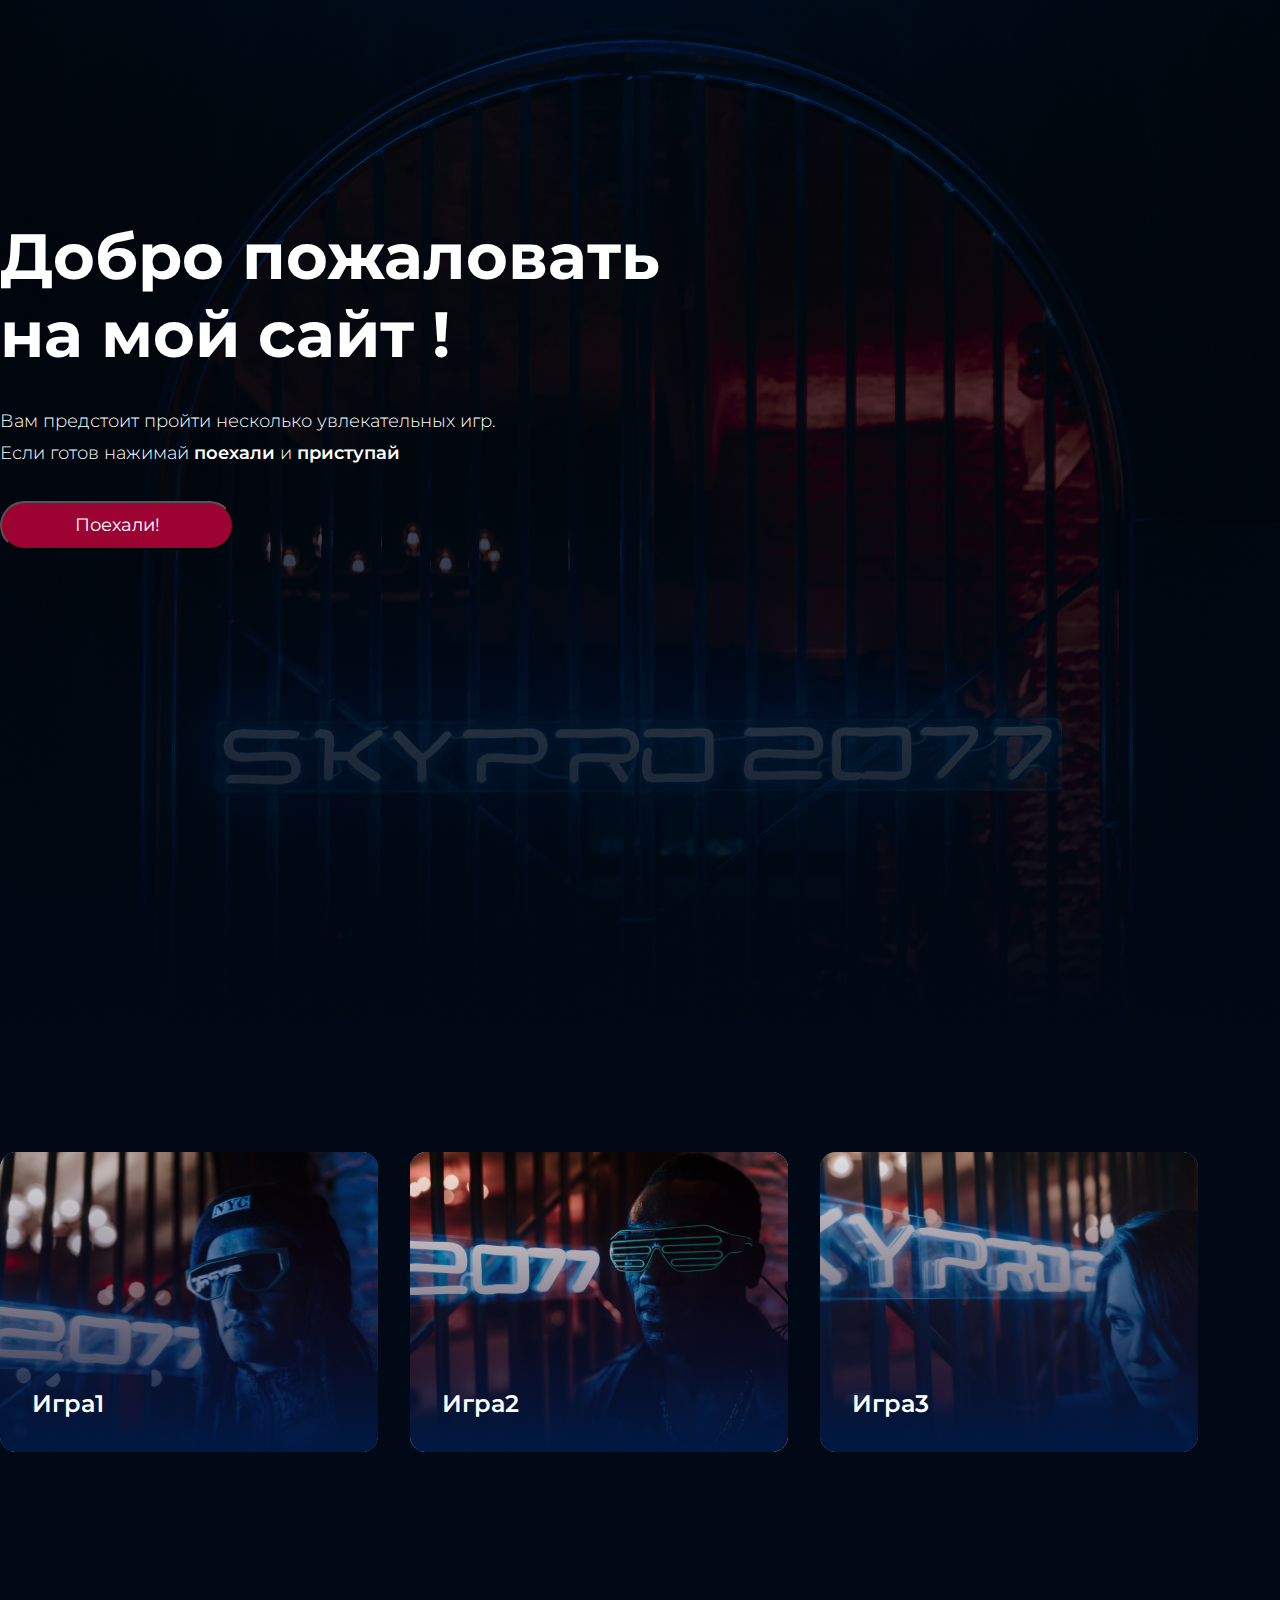
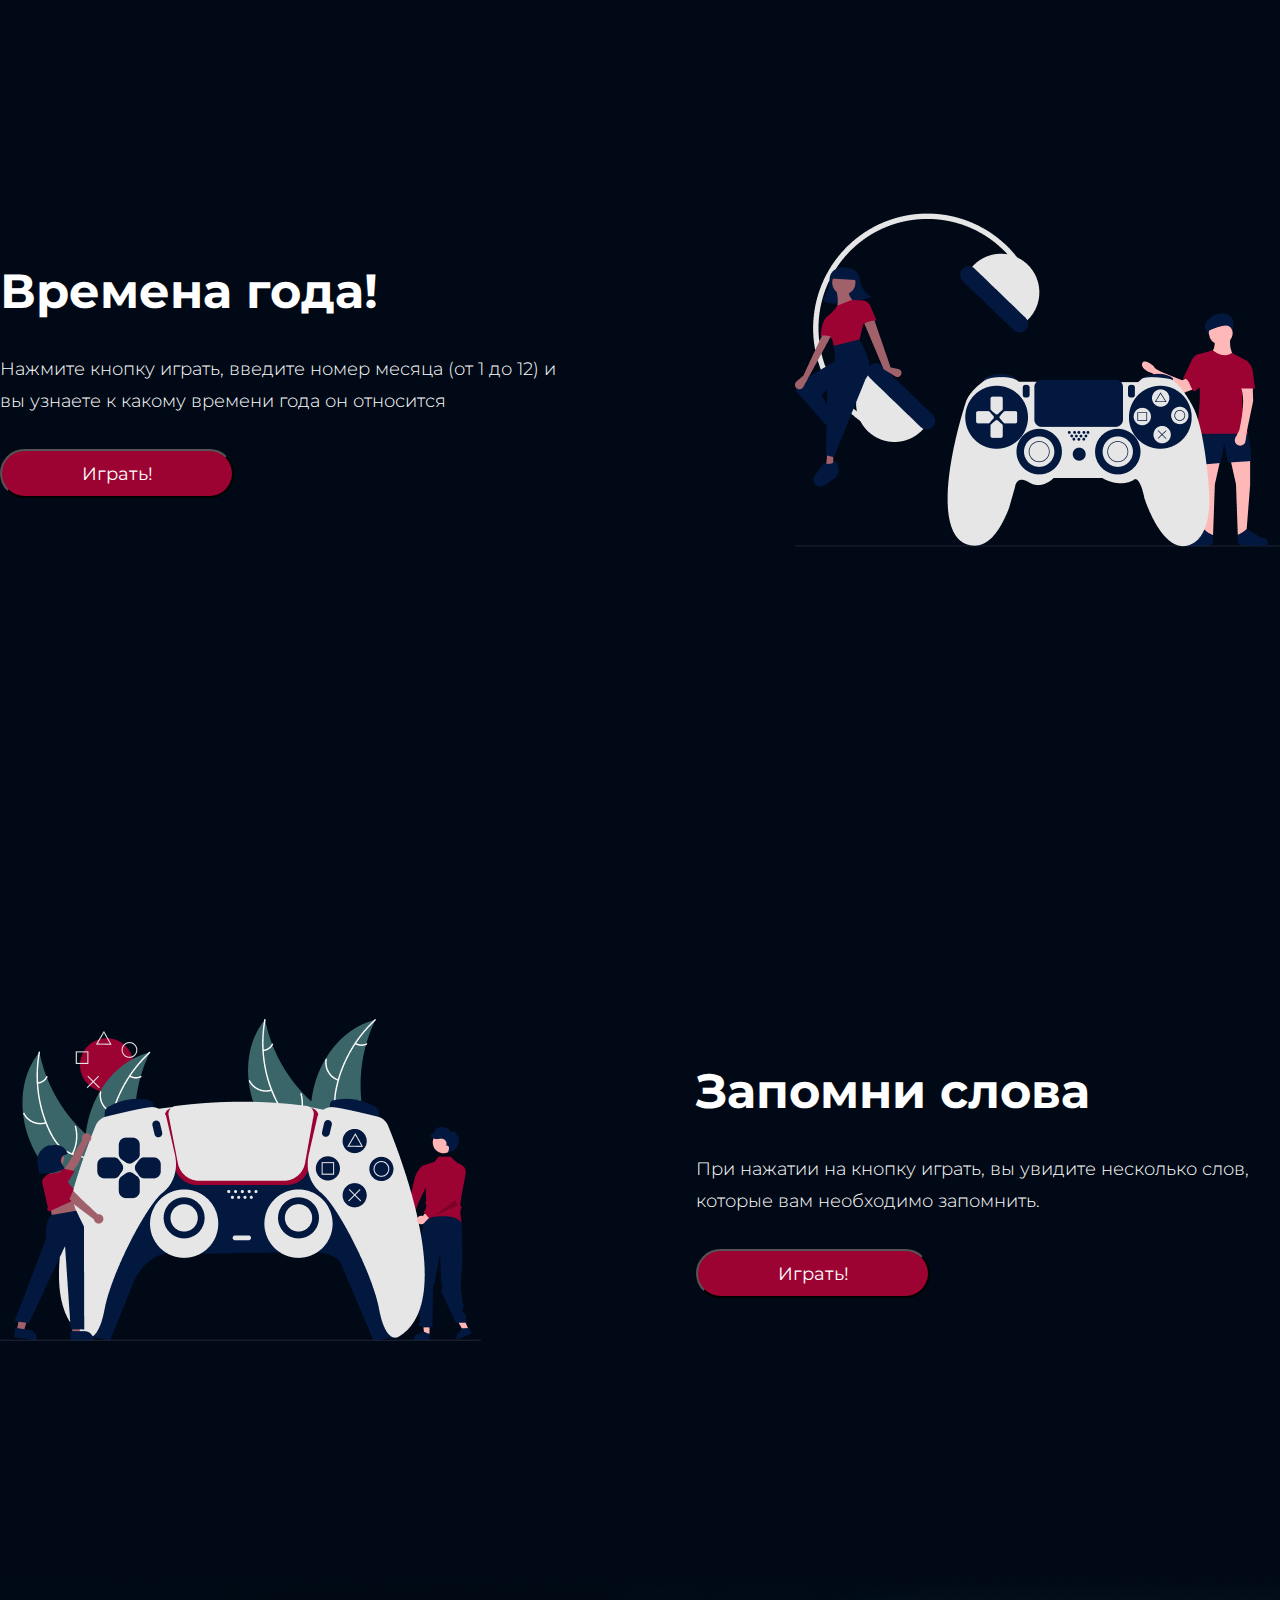
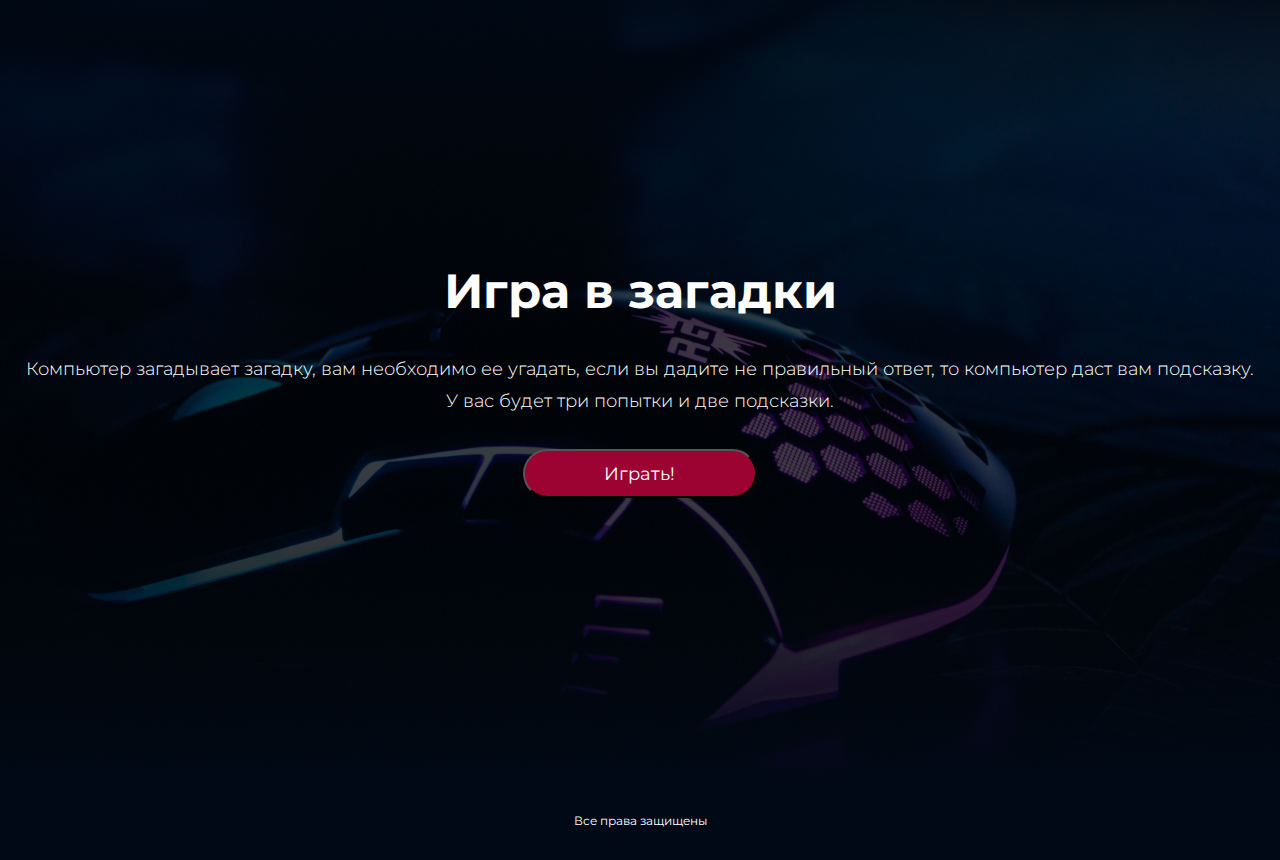
<file: gamesite/gamesite.html>
<!DOCTYPE html>
<html lang="en">
<head>
    <meta charset="UTF-8">
    <meta http-equiv="X-UA-Compatible" content="IE=edge">
    <meta name="viewport" content="width=device-width, initial-scale=1.0">
    <title>Document</title>
    <link rel="stylesheet" href="gamesite.css">
    <link rel="preconnect" href="https://fonts.googleapis.com">
    <link rel="preconnect" href="https://fonts.gstatic.com" crossorigin>
    <link href="https://fonts.googleapis.com/css2?family=Montserrat:wght@300;400;600;700&display=swap" rel="stylesheet">
</head>
<body>
    <div class="top center">
        <div class="title">
            <h1 class="title__title">Добро пожаловать <br> на мой сайт !</h1>
            <p class="title__text">Вам предстоит пройти несколько увлекательных игр. Если готов нажимай <span class="title__text_font">поехали</span>  и <span class="title__text_font">приступай</span> </p>
            <button class="title__button">Поехали!</button>
        </div>
    </div>
    <nav class="game center">
        <a class="game__item game__item1" href="#"><span class="game__text">Игра1</span></a>
        <a class="game__item game__item2" href="#"><span class="game__text">Игра2</span></a>
        <a class="game__item game__item3" href="#"><span class="game__text">Игра3</span></a>
    </nav>
    <section class="seasons center">
        <div class="play">
            <h2 class="play__title">Времена года!</h2>
            <p class="play__text">Нажмите кнопку играть, введите номер месяца (от 1 до 12) и вы узнаете к какому времени года он относится</p>
            <button onclick="showSeasons()" class="play__button" >Играть!</button>
        </div>
        <img class="gamezone" src="images/undraw_video_game_night_8h8m 1.png" alt="">
    </section>
    <section class="memory center">
        <div class="play">
            <h2 class="play__title">Запомни слова</h2>
            <p class="play__text">При нажатии на кнопку играть, вы увидите несколько слов, которые вам необходимо запомнить.</p>
            <button onclick="memorizeWord()" class="play__button" >Играть!</button>
        </div>
        <img class="gamezone" src="images/undraw_gaming_re_cma2 1.png" alt="">
    </section>
    <section class="guess center">
        <div class="play__center">
            <h2 class="play__title">Игра в загадки</h2>
            <p class="play__text play__text_center">Компьютер загадывает загадку, вам необходимо ее угадать, если вы дадите не правильный ответ, то компьютер даст вам подсказку. <br> У вас будет три попытки и две подсказки.</p>
            <button class="play__button" >Играть!</button>
        </div>
    </section>
    <footer class="footer center">
        <p class="footer__text">Все права защищены</p>
    </footer>
    <script src="gamesite.js"></script>
</body>
</html>
</file>
<file: gamesite/gamesite.css>
* {
  margin: 0;
  padding: 0;
}

a {
  text-decoration: none;
}

body {
  font-family: "Montserrat", sans-serif;
}

.center {
  padding-left: calc(50% - 640px);
  padding-right: calc(50% - 640px);
}

.top {
  background-image: url(images/Rectangle\ 1.jpg);
  height: 1024px;
  background-repeat: no-repeat;
  background-position: center;
  background-size: cover;
  display: flex;
  justify-content: flex-start;
}

.title {
  display: flex;
  flex-direction: column;
  padding-top: 217px;
  gap: 32px;
}
.title__title {
  font-weight: 700;
  font-size: 64px;
  line-height: 78px;
  color: #FFFFFF;
}
.title__text {
  font-weight: 300;
  font-size: 18px;
  line-height: 32px;
  color: #FFFFFF;
  max-width: 498px;
}
.title__text_font {
  font-weight: 600;
}
.title__button {
  background: #9C0332;
  border-radius: 30px;
  box-sizing: border-box;
  font-weight: 400;
  font-size: 18px;
  line-height: 22px;
  color: #FFFFFF;
  width: 234.06px;
  height: 48.6px;
  transition: 1s;
  font-family: "Montserrat";
}
.title__button:hover {
  background: aqua;
  text-decoration: underline;
  color: black;
}

.game {
  background-image: url(images/Rectangle\ 5.jpg);
  height: 556px;
  display: flex;
  gap: 32px;
  align-items: center;
}
.game__item {
  font-weight: 600;
  font-size: 24px;
  line-height: 32px;
  color: #FFFFFF;
  display: flex;
  align-items: flex-end;
  border-radius: 16px;
  width: 378px;
  height: 300px;
  box-sizing: border-box;
  transition: 0.5s;
}
.game__item:hover {
  transform: scale(1.05);
  box-shadow: 0 0 6px #ccc;
}
.game__item1 {
  background-image: url(images/Rectangle\ 6.jpg);
  background-repeat: no-repeat;
  background-position: center;
  background-size: cover;
}
.game__item2 {
  background-image: url(images/Rectangle\ 7.jpg);
  background-repeat: no-repeat;
  background-position: center;
  background-size: cover;
}
.game__item3 {
  background-image: url(images/Rectangle\ 8.jpg);
  background-repeat: no-repeat;
  background-position: center;
  background-size: cover;
}
.game__text {
  padding: 32px;
}

.seasons {
  background-image: url(images/play.jpg);
  background-position: center;
  height: 800px;
  background-size: cover;
  display: flex;
  align-items: center;
  justify-content: space-between;
  flex-wrap: wrap;
}

.play {
  display: flex;
  flex-direction: column;
  gap: 32px;
}
.play__title {
  font-weight: 700;
  font-size: 48px;
  line-height: 59px;
  display: flex;
  align-items: center;
  color: #FFFFFF;
}
.play__center {
  align-items: center;
  display: flex;
  gap: 32px;
  flex-direction: column;
}
.play__text {
  font-weight: 300;
  font-size: 18px;
  line-height: 32px;
  color: #FFFFFF;
  max-width: 584px;
}
.play__text_center {
  text-align: center;
  max-width: -moz-max-content;
  max-width: max-content;
}
.play__button {
  height: 48.6px;
  width: 234.06px;
  top: 187px;
  left: 0px;
  border-radius: 30px;
  background: #9C0332;
  font-weight: 400;
  line-height: 22px;
  font-size: 18px;
  color: #FFFFFF;
  transition: 1s;
  font-family: "Montserrat";
}
.play__button:hover {
  background: rgb(73, 181, 181);
  text-decoration: underline;
  color: black;
  font-size: 24px;
}

.memory {
  display: flex;
  flex-direction: row-reverse;
  background-image: url(images/Rectangle\ 7\ \(1\).jpg);
  height: 800px;
  justify-content: space-between;
  align-items: center;
}

.guess {
  background-image: url(images/unsplash_iO0I6-mhDEY.jpg);
  background-repeat: no-repeat;
  background-position: center;
  background-size: cover;
  height: 800px;
  display: flex;
  align-items: center;
  justify-content: center;
}

.footer {
  background: #000915;
  height: 80px;
  display: flex;
  justify-content: center;
  align-items: center;
}
.footer__text {
  font-weight: 400;
  font-size: 12px;
  line-height: 15px;
  color: #FFFFFF;
  font-style: normal;
}

@media (min-width: 374px) and (max-width: 767px) {
  .center {
    padding-left: 16px;
    padding-right: 16px;
  }
  .top {
    height: 735px;
    display: flex;
    align-items: center;
    background-position-x: calc(100% + 455px);
  }
  .title {
    display: flex;
    flex-direction: column;
    padding: initial;
    align-items: center;
  }
  .title__title {
    font-size: 32px;
    line-height: 39px;
    text-align: center;
  }
  .title__text {
    font-size: 14px;
    line-height: 22px;
    text-align: center;
  }
  .game {
    display: flex;
    flex-direction: column;
    height: 1221px;
    justify-content: center;
  }
  .game__item {
    width: 100%;
  }
  .game__text {
    padding-left: 16px;
  }
  .play {
    display: flex;
    flex-direction: column;
    align-items: center;
  }
  .play__title {
    font-weight: 700;
    line-height: 39px;
    text-align: center;
    color: #FFFFFF;
    font-size: 32px;
  }
  .play__text {
    font-size: 14px;
    line-height: 22px;
    font-weight: 300;
    text-align: center;
  }
  .gamezone {
    width: 100%;
    padding-top: 64px;
  }
  .seasons {
    display: flex;
    align-content: center;
  }
  .memory {
    display: flex;
    justify-content: center;
    flex-direction: column;
  }
  .guess {
    background-position-x: calc(100% + 455px);
    display: flex;
    align-items: flex-start;
  }
}/*# sourceMappingURL=gamesite.css.map */
</file>
